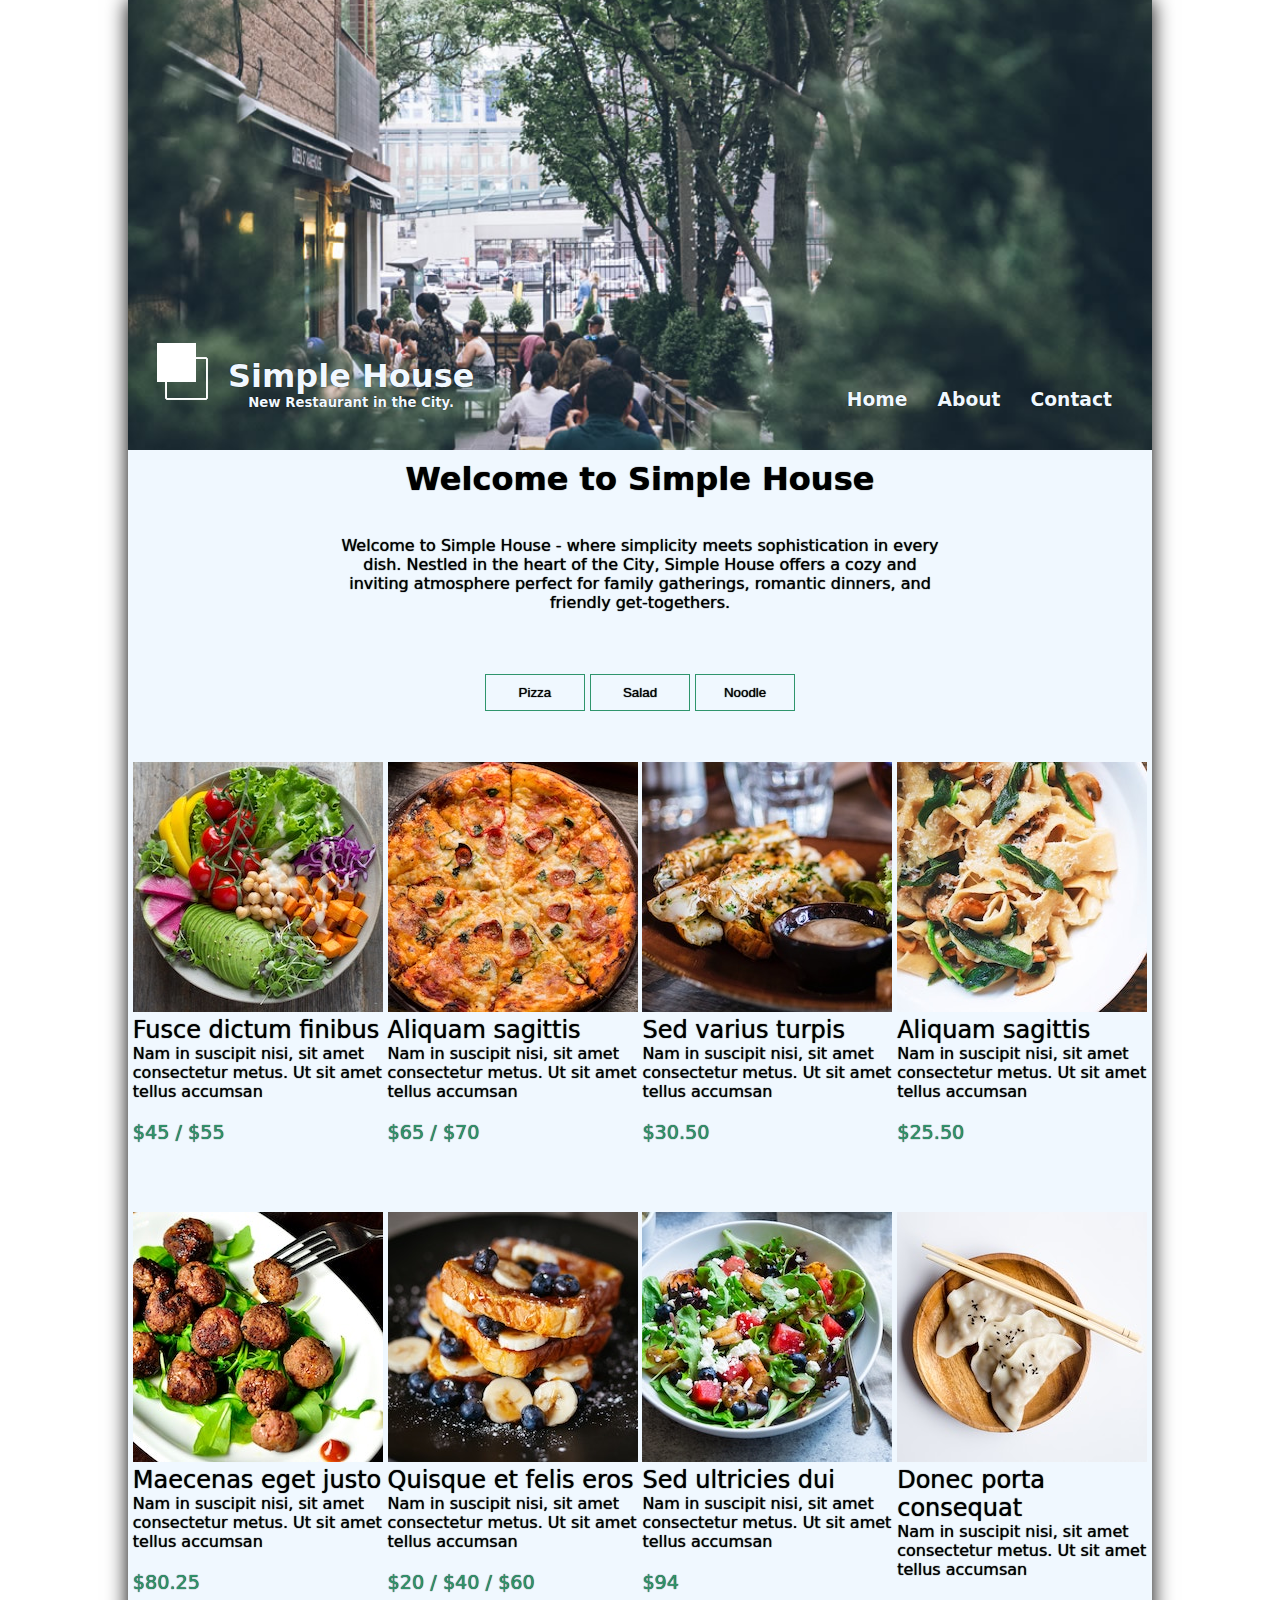
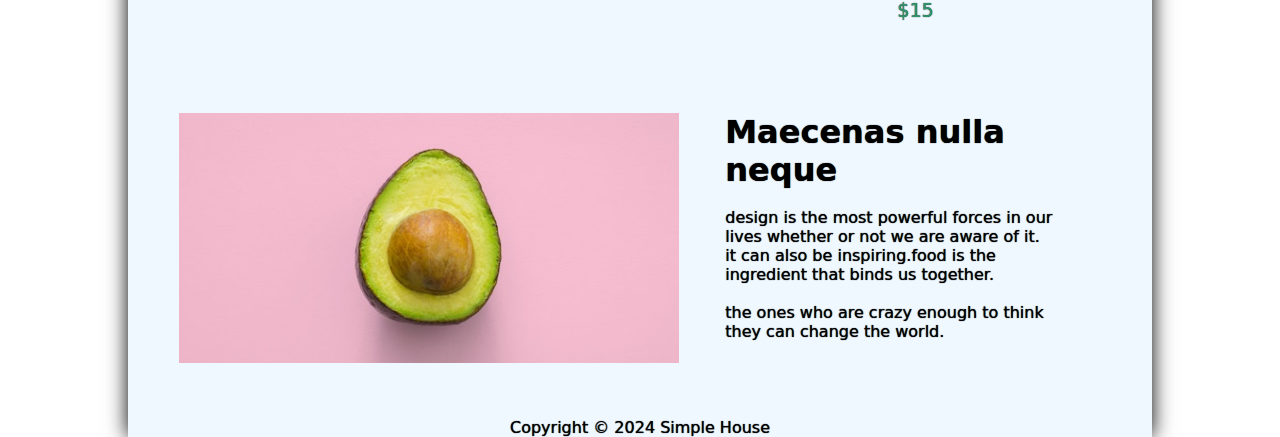
<file: index.html>
<!DOCTYPE html>
<html lang="en">
  <head>
    <meta charset="UTF-8" />
    <meta name="viewport" content="width=device-width, initial-scale=1.0" />
    <title>Simple House</title>
    <link rel="stylesheet" href="./Images & pages/style.css" />
    <link
      rel="shortcut icon"
      href="./Images & pages/Imgs/simple-house-01.jpg"
      type="image/x-icon"
    />
  </head>
  <body>
    <div class="main-div">
      <div class="image-header">
        <div class="inner-title1">
          <div class="title">
            <img
              src="./Images & pages/Imgs/logo fav.png"
              alt="Restaurant-logo"
              class="logo"
            />
          </div>
          <div class="title2">
            <h1 class="titles">Simple House</h1>
            <h5>New Restaurant in the City.</h5>
          </div>
        </div>
        <div class="inner-title2">
          <div class="title1"><h3 class="titles"><a href="./index.html">Home</a></h3></div>
          <div class="title1"><h3 class="titles"><a href="./Images & pages/home.html">About</a></h3></div>
          <div class="title1"><h3 class="titles">Contact</h3></div>
        </div>
      </div>
      <div class="text-container">
        <h1>Welcome to Simple House</h1>
        <br /><br />
        <h4>
          Welcome to Simple House - where simplicity meets sophistication in
          every dish. Nestled in the heart of the City, Simple House offers a
          cozy and inviting atmosphere perfect for family gatherings, romantic
          dinners, and friendly get-togethers.
        </h4>
      </div>
      <div class="items">
        <button type="submit">Pizza</button>
        <button type="submit">Salad</button>
        <button type="submit">Noodle</button>
      </div>

      <div class="flex-container1">
        <div class="flex-boxes">
          <img
            src="./Images & pages/Imgs/gallery/01.jpg"
            alt=""
            class="flex-images"
          />
          <div class="text-box">
            <h2>Fusce dictum finibus</h2>
            <p>
              Nam in suscipit nisi, sit amet consectetur metus. Ut sit amet
              tellus accumsan
            </p>
          </div>
          <div class="price">$45 / $55</div>
        </div>
        <div class="flex-boxes">
          <img
            src="./Images & pages/Imgs/gallery/02.jpg"
            alt=""
            class="flex-images"
          />
          <div class="text-box">
            <h2>Aliquam sagittis</h2>
            <p>
              Nam in suscipit nisi, sit amet consectetur metus. Ut sit amet
              tellus accumsan
            </p>
          </div>
          <div class="price">$65 / $70</div>
        </div>
        <div class="flex-boxes">
          <img
            src="./Images & pages/Imgs/gallery/03.jpg"
            alt=""
            class="flex-images"
          />
          <div class="text-box">
            <h2>Sed varius turpis</h2>
            <p>
              Nam in suscipit nisi, sit amet consectetur metus. Ut sit amet
              tellus accumsan
            </p>
          </div>
          <div class="price">$30.50</div>
        </div>
        <div class="flex-boxes">
          <img
            src="./Images & pages/Imgs/gallery/04.jpg"
            alt=""
            class="flex-images"
          />
          <div class="text-box">
            <h2>Aliquam sagittis</h2>
            <p>
              Nam in suscipit nisi, sit amet consectetur metus. Ut sit amet
              tellus accumsan
            </p>
          </div>
          <div class="price">$25.50</div>
        </div>
      </div>
      <div class="flex-container1">
        <div class="flex-boxes">
          <img
            src="./Images & pages/Imgs/gallery/05.jpg"
            alt=""
            class="flex-images"
          />
          <div class="text-box">
            <h2>Maecenas eget justo</h2>
            <p>
              Nam in suscipit nisi, sit amet consectetur metus. Ut sit amet
              tellus accumsan
            </p>
          </div>
          <div class="price">$80.25</div>
        </div>
        <div class="flex-boxes">
          <img
            src="./Images & pages/Imgs/gallery/06.jpg"
            alt=""
            class="flex-images"
          />
          <div class="text-box">
            <h2>Quisque et felis eros</h2>
            <p>
              Nam in suscipit nisi, sit amet consectetur metus. Ut sit amet
              tellus accumsan
            </p>
          </div>
          <div class="price">$20 / $40 / $60</div>
        </div>
        <div class="flex-boxes">
          <img
            src="./Images & pages/Imgs/gallery/07.jpg"
            alt=""
            class="flex-images"
          />
          <div class="text-box">
            <h2>Sed ultricies dui</h2>
            <p>
              Nam in suscipit nisi, sit amet consectetur metus. Ut sit amet
              tellus accumsan
            </p>
          </div>
          <div class="price">$94</div>
        </div>
        <div class="flex-boxes">
          <img
            src="./Images & pages/Imgs/gallery/08.jpg"
            alt=""
            class="flex-images"
          />
          <div class="text-box">
            <h2>Donec porta consequat</h2>
            <p>
              Nam in suscipit nisi, sit amet consectetur metus. Ut sit amet
              tellus accumsan
            </p>
          </div>
          <div class="price">$15</div>
        </div>
      </div>
      <div class="foot-image">
        <div class="footer-image">
        <img src="./Images & pages/Imgs/img-01.jpg" alt="" class="footimg" /></div>
        <div class="text"><h1>Maecenas nulla neque</h1><br>
        
          
          <p>
          design is the most powerful forces in our lives
          whether or not we are aware of it.
          it can also be inspiring.food is the ingredient
          that binds us together. 
          <br><br>
          the ones who are crazy enough to think
          they can change the world.
        </p>
        </div>
      </div>
      <div class="foot-text">
        Copyright © 2024 Simple House
      </div>
    </div>
  </body>
</html>
</file>
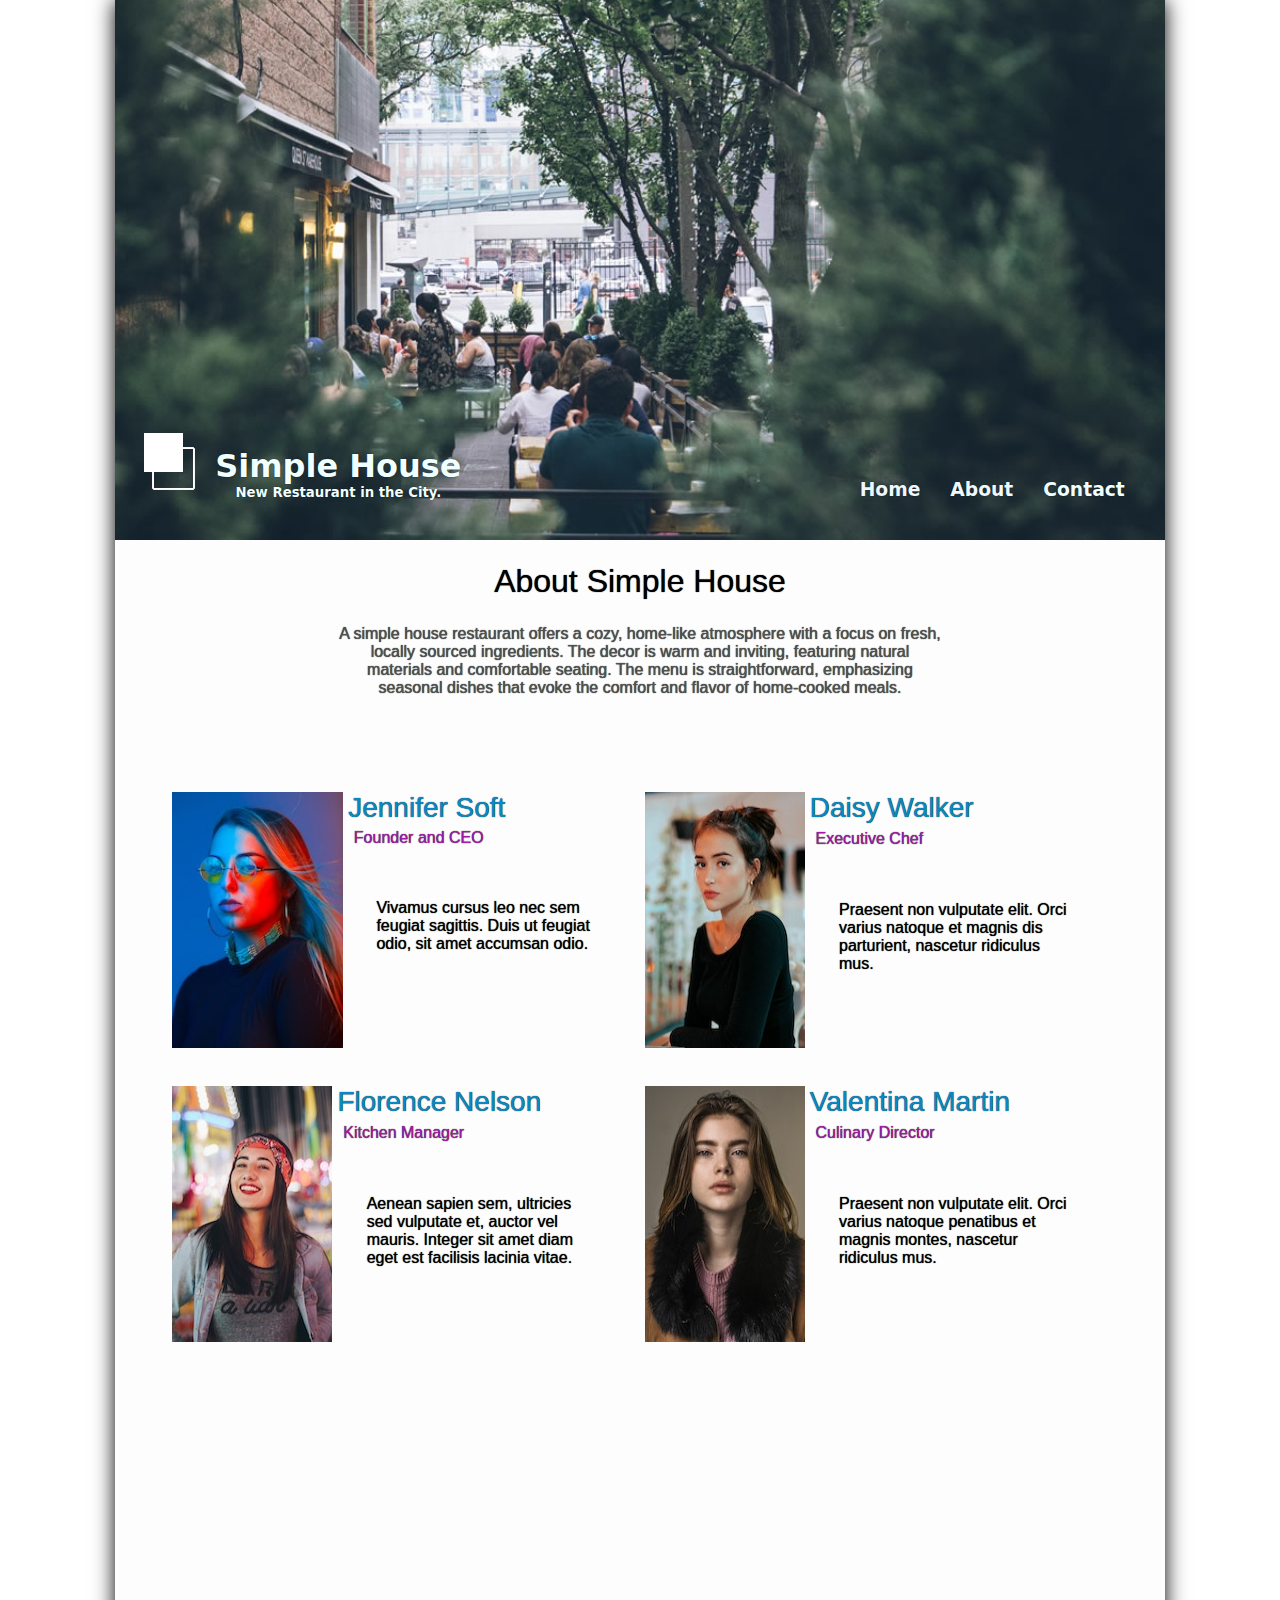
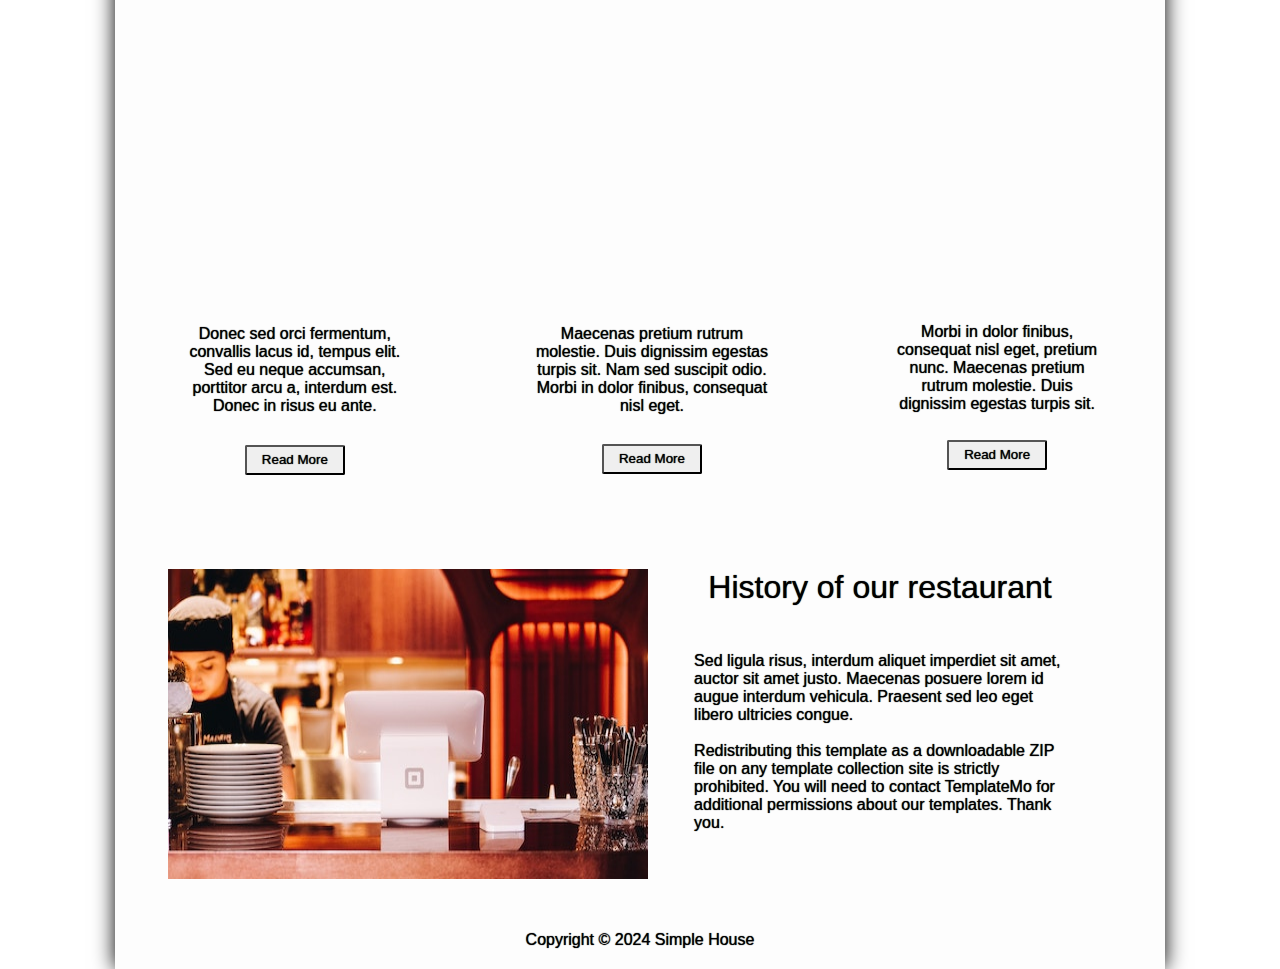
<file: Images & pages/home.html>
<!DOCTYPE html>
<html lang="en">
  <head>
    <meta charset="UTF-8" />
    <meta name="viewport" content="width=device-width, initial-scale=1.0" />
    <title>Home</title>
    <link rel="shortcut icon" href="./Imgs/logo fav.png" type="image/x-icon" />
    <link rel="stylesheet" href="./homestyle.css" />
    <link
      rel="stylesheet"
      href="https://cdnjs.cloudflare.com/ajax/libs/font-awesome/6.6.0/css/all.min.css"
      integrity="sha512-Kc323vGBEqzTmouAECnVceyQqyqdsSiqLQISBL29aUW4U/M7pSPA/gEUZQqv1cwx4OnYxTxve5UMg5GT6L4JJg=="
      crossorigin="anonymous"
      referrerpolicy="no-referrer"
    />
  </head>
  <body>
    <div class="main-container">
      <div class="image-header">
        <div class="inner-title1">
          <div class="title">
            <img src="./Imgs/logo fav.png" alt="Restaurant-logo" class="logo" />
          </div>
          <div class="title2">
            <h1 class="titles">Simple House</h1>
            <h5>New Restaurant in the City.</h5>
          </div>
        </div>
        <div class="inner-title2">
          <div class="title1"><h3 class="titles"><a href="../index.html">Home</a></h3></div>
          <div class="title1"><h3 class="titles"><a href="./Images & pages/home.html">About</a></h3></div>
          <div class="title1"><h3 class="titles">Contact</h3></div>
        </div>
      </div>
      <div class="text-container">
        <h1>About Simple House</h1>
        <h4>
          A simple house restaurant offers a cozy, home-like atmosphere with a
          focus on fresh, locally sourced ingredients. The decor is warm and
          inviting, featuring natural materials and comfortable seating. The
          menu is straightforward, emphasizing seasonal dishes that evoke the
          comfort and flavor of home-cooked meals.
        </h4>
      </div>
      <div class="grid-container">
        <div class="grid-box">
          <img src="./Imgs/about-01.jpg" alt="" />
          <div class="text-box">
            <h1>Jennifer Soft</h1>
            <h4>Founder and CEO</h4>
            <br />
            <p>
              Vivamus cursus leo nec sem feugiat sagittis. Duis ut feugiat odio,
              sit amet accumsan odio.
            </p>
            <br />
            <i class="fa-brands fa-facebook"></i>
            <i class="fa-brands fa-twitter"></i>
            <i class="fa-brands fa-instagram"></i>
          </div>
        </div>
        <div class="grid-box">
          <img src="./Imgs/about-02.jpg" alt="" />
          <div class="text-box">
            <h1>Daisy Walker</h1>
            <h4>Executive Chef</h4>
            <br />
            <p>
              Praesent non vulputate elit. Orci varius natoque et magnis dis
              parturient, nascetur ridiculus mus.
            </p>
            <br />
            <i class="fa-brands fa-facebook"></i>
            <i class="fa-brands fa-twitter"></i>
            <i class="fa-brands fa-instagram"></i>
          </div>
        </div>
        <div class="grid-box">
          <img src="./Imgs/about-03.jpg" alt="" />
          <div class="text-box">
            <h1>Florence Nelson</h1>
            <h4>Kitchen Manager</h4>
            <br />
            <p>
              Aenean sapien sem, ultricies sed vulputate et, auctor vel mauris.
              Integer sit amet diam eget est facilisis lacinia vitae.
            </p>
            <br />
            <i class="fa-brands fa-facebook"></i>
            <i class="fa-brands fa-twitter"></i>
            <i class="fa-brands fa-instagram"></i>
          </div>
        </div>
        <div class="grid-box">
          <img src="./Imgs/about-04.jpg" alt="" />
          <div class="text-box">
            <h1>Valentina Martin</h1>
            <h4>Culinary Director</h4>
            <br />
            <p>
              Praesent non vulputate elit. Orci varius natoque penatibus et
              magnis montes, nascetur ridiculus mus.
            </p>
            <br />
            <i class="fa-brands fa-facebook"></i>
            <i class="fa-brands fa-twitter"></i>
            <i class="fa-brands fa-instagram"></i>
          </div>
        </div>
      </div>
      <div class="background"></div>
      <div class="flex-container">
        <div class="flex-box">
          <i class="fa-solid fa-pepper-hot"></i>
          <p>
            Donec sed orci fermentum, convallis lacus id, tempus elit. Sed eu
            neque accumsan, porttitor arcu a, interdum est. Donec in risus eu
            ante.
          </p>
          <input type="button" value="Read More" class="button1 clsbtn1" id="btn"/>
        </div>
        <div class="flex-box">
          <i class="fa-solid fa-seedling"></i>
          <p>
            Maecenas pretium rutrum molestie. Duis dignissim egestas turpis sit.
            Nam sed suscipit odio. Morbi in dolor finibus, consequat nisl eget.
          </p>
          <input type="button" value="Read More" class="button1 clsbtn2" id="btn"/>
        </div>
        <div class="flex-box">
          <i class="fa-solid fa-martini-glass-citrus"></i>
          <p>
            Morbi in dolor finibus, consequat nisl eget, pretium nunc. Maecenas
            pretium rutrum molestie. Duis dignissim egestas turpis sit.
          </p>
          <input type="button" value="Read More" class="button1 clsbtn3" id="btn"/>
        </div>
      </div>
      <div class="final-image">
        <img src="./Imgs/about-06.jpg" alt="" />
        <div class="final-text">
          <h1>History of our restaurant</h1>
          <p>
            Sed ligula risus, interdum aliquet imperdiet sit amet, auctor sit
            amet justo. Maecenas posuere lorem id augue interdum vehicula.
            Praesent sed leo eget libero ultricies congue.
            <br /><br />
            Redistributing this template as a downloadable ZIP file on any
            template collection site is strictly prohibited. You will need to
            contact TemplateMo for additional permissions about our templates.
            Thank you.
          </p>
        </div>
      </div>
      <div class="foot-text">
        Copyright © 2024 Simple House
      </div>
    </div>
  </body>
</html>
</file>
<file: Images & pages/style.css>
* {
  margin: 0;
  padding: 0;
  box-sizing: border-box;
  text-shadow: 0px 0px 1px rgb(0, 0, 0);

}
body {
  background-color: white;
   height: 100vh;
  width: 100vw; 
   padding: 0% 10%; 
   text-align: center;
  font-family: system-ui, -apple-system, BlinkMacSystemFont, "Segoe UI", Roboto,
    Oxygen, Ubuntu, Cantarell, "Open Sans", "Helvetica Neue", sans-serif;
}
.main-div {
  width: 80vw;
  box-shadow: 0px 0px 20px rgb(0, 0, 0);
  background-color: aliceblue;
}

.image-header {
  height: 50vh;
  width: 80vw;
  background-image: url(./Imgs/simple-house-01.jpg);
  background-size: cover;
  background-position: bottom;
  background-attachment: fixed;
  background-repeat: no-repeat;
  color: azure;
  font-family: system-ui, -apple-system, BlinkMacSystemFont, "Segoe UI", Roboto,
    Oxygen, Ubuntu, Cantarell, "Open Sans", "Helvetica Neue", sans-serif;
  display: flex;
  align-items: end;
  justify-content: space-between;
}

.inner-title1 {
  padding: 25px;
  display: flex;
  justify-content: flex-end;
}
.inner-title2 {
  padding: 25px;
  display: flex;
  justify-content: end;
}
.title1, .title2 {
  padding: 15px;
  text-decoration: none;
  color: aliceblue;
  text-decoration: none;
}
.text-container {
  padding: 1% 20%;
  height: 20%;
}
.text-container h4 {
  font-weight: 400;
}

.items {
  width: 80vw;
  padding: 5%;
}
a{
  text-decoration: none;
  color: aliceblue;
}

.items button {
  padding: 10px;
  width: 100px;
  border: 1px solid rgb(47, 149, 109);
  background-color: aliceblue;
}

.flex-container1 {
  display: flex;
  justify-content: space-evenly;
  flex-wrap: wrap;
}

.flex-boxes {
  height: 450px;
  width: 250px;
  text-align: left;
  font-weight: light;
}

.flex-boxes h2 {
  font-weight: 400;
}
.price {
  padding: 20px 0px;
  font-weight: 500;
  font-size: larger;
  color: rgb(47, 149, 109);
}


.foot-image{
  display: flex;
  flex-wrap: nowrap;
  padding: 5%;

}
.footimg{
  width: 500px;
}

.text{
  padding: 0% 5%;
  text-align: left;
}
 @media screen and (max-width:829px) {
  .image-header{
    display: flex;
    flex-wrap: wrap;
    justify-content: space-around;
    
  }
  .foot-image{
    display: flex;
    flex-wrap: wrap;;
    justify-content: center;
  }
  .footimg{
    width: 350px;
  }
  .title1{
    padding: 5px;
  }
  .footimg{
    width: 255px;
  }

  
 }
</file>
<file: Images & pages/homestyle.css>
* {
    margin: 0;
    padding: 0;
    box-sizing: border-box;
    text-shadow: 0px 0px 1px rgb(0, 0, 0);
  }


body {
    background-color: white;
    height: 100vh;
    width: 100vw;
    padding: 0% 9%;
    text-align: center;
    font-family: sans-serif;
  }

.main-container{
    width: 82vw;
  box-shadow: 0px 0px 20px rgb(0, 0, 0);
  background-color: rgb(253, 253, 253);
  }


.image-header {
    height: 60vh;
    width: 82vw;
    background-image: url(./Imgs/simple-house-01.jpg);
    background-size: cover;
    background-position: bottom;
    background-attachment: fixed;
    background-repeat: no-repeat;
    color: azure;
    font-family: system-ui, -apple-system, BlinkMacSystemFont, "Segoe UI", Roboto,
      Oxygen, Ubuntu, Cantarell, "Open Sans", "Helvetica Neue", sans-serif;
    display: flex;
    align-items: end;
    justify-content: space-between;
    text-shadow: 0 0 5 rgb(0, 0, 0);
  }
  

  .inner-title1 {
    padding: 25px;
    display: flex;
    justify-content: flex-end;
    text-shadow: 0 0 5 rgb(0, 0, 0);
  }
  .inner-title2 {
    padding: 25px;
    display: flex;
    justify-content: end;
    text-shadow: 0 0 5 rgb(0, 0, 0);

  }
  .title1, .title2 {
    padding: 15px;
    text-shadow: 0 0 5 rgb(0, 0, 0);

    
  }
  a{
    text-decoration: none;
  color: aliceblue;
  text-shadow: 0 0 10 rgb(0, 0, 0);

  }
  .background{
    height: 40vh;
    background-image: url(./Imgs/about-05.jpg);
    background-position: center;
    background-attachment: fixed;
    background-repeat: no-repeat;
  }

  .text-container {
    padding: 1% 20%;
    height: 20%;
  }
  .text-container h1,h4 {
    font-weight: 400;
    color: rgb(82, 82, 82);
    padding: 2%;
  }
  .text-container h1{
    color: black;
  }
  .grid-box{
    display: flex;
    text-align: left;
    padding: 4% 1%;
  }
  .text-box{
    padding: 0px 5px;
  }
 
  .text-box i{
    padding: 10px 10px;
    font-size: x-large;
    color: gray;
  }
  .grid-container{
    display: grid;
    grid-template-columns: 1fr 1fr;
    justify-content: center;
    padding: 5%; 
  }
  .text-box h1{
    color: rgb(8, 137, 196);
    font-weight: 200;
    font-size: 28px;
  }
  .text-box h4{
    color: rgb(169, 25, 169);
  }

  .flex-container{
    display: flex;
    justify-content: space-evenly;
  }
  .flex-box{
    padding: 4% 3%;
  }
  .flex-box i{
    font-size: 70px;
    color: gray;
    padding: 10%;
  }
  p{
    padding: 10%;
  }
  .button1{
    height: 30px;
    width: 100px;
    border-radius: 2px;
  }
  #btn:hover{
    background-color: blue;
    box-shadow: 2px 3px 4px;
  }
  .final-image{
    display: flex;
    padding: 5%;
    text-align: left;
  }
  .final-text h1{
    text-align: center;
    font-weight: 100;
    
  }
  .foot-text{
    padding-bottom: 20px;
  }
  @media screen and (max-width:999px) {
    .image-header{
      display: flex;
      flex-wrap: wrap;
      justify-content: space-around;
      
    }
    .grid-container{
      grid-template-columns: 1fr;
    }

    .flex-container{
      display: flex;
      flex-wrap: wrap;
    }
    .final-image{
      display: flex;
      padding: 5%;
      text-align: left;
      flex-wrap: wrap;
    }
    .final-image img{
      width: 100%;
    }
    .grid-container{
      padding: 1%;
    }
    .title1{
      padding: 5px;
    }
    
  }
  @media screen and (max-width:680px) {
    .grid-box{
      display: flex;
      flex-direction: column;
      gap: 20px;
      align-content: center;
      padding: 3% 20%;
      
    }
    p{
      padding: 0%;
      text-align: left;
    }
    .text-container{
      padding: 1% 3%;
    }
    .grid-container{
      padding: 1%;
    }
    .title1{
      padding: 5px;
    }

    
  }
</file>
